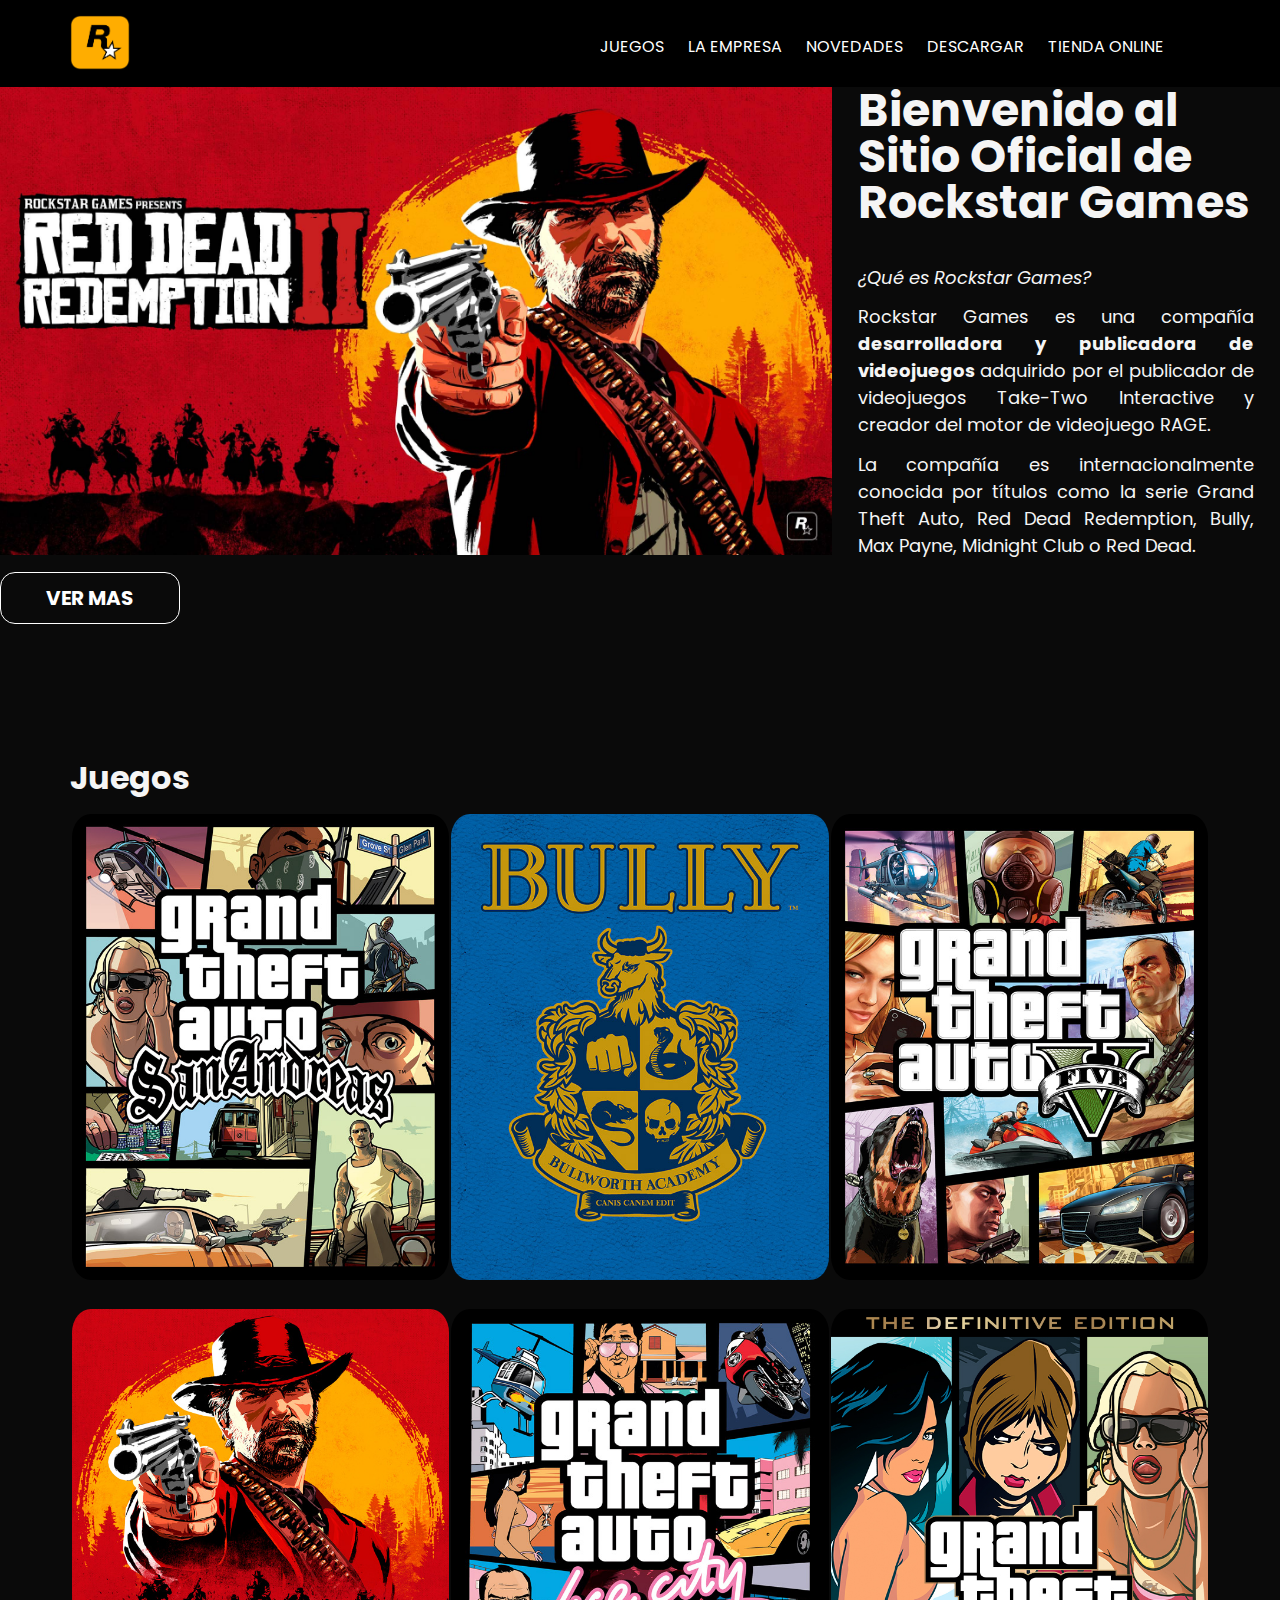
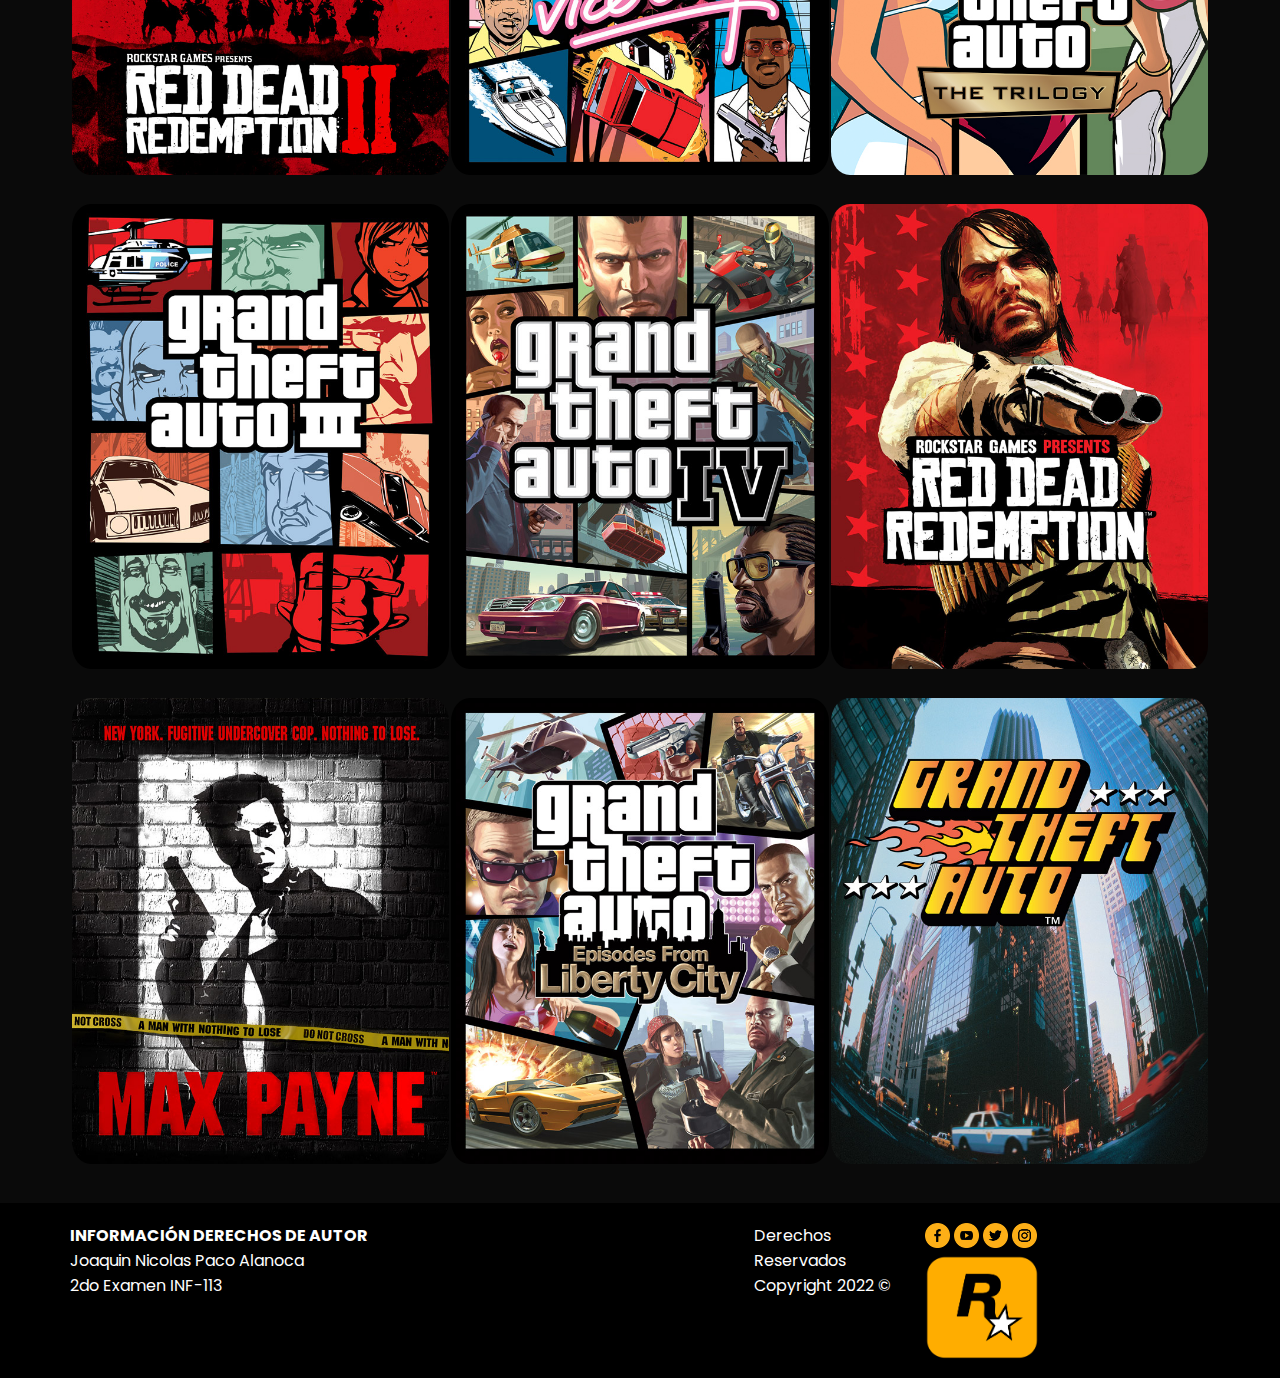
<file: index.html>
<!DOCTYPE html>
<html lang="es-ES">
    <head>
        <meta charset="UTF-8">
        <title>Rocktar Games - Sitio Oficial</title>
        <meta name="viewport" content="width=device-width, initial-scale=1">
        <meta name="description" content="Rockstar Games es una compañía desarrolladora y publicadora de videojuegos">
        <meta name="keywords" content="rockstar,games,gta,bully,rdr,cj,sanandreas">
        <meta name="author" content="Joaquin-Paco-Alanoca">
        <link rel="stylesheet" href="assets/styles/style.css">
        <link rel="icon" href="favicon.png">
        <link rel="preconnect" href="https://fonts.googleapis.com">
        <link rel="preconnect" href="https://fonts.gstatic.com" crossorigin>
        <link href="https://fonts.googleapis.com/css2?family=Poppins:ital,wght@0,200;0,400;0,700;0,900;1,300;1,400&display=swap" rel="stylesheet">
    </head>
    <body>
        <header class="cabecera">
            <div class="container">
                <a href="index.html" class="link-logo"><img src="assets/img/logo.png" class="logo" width="2226" height="2051" alt="esto es el logo"></a>
            <nav class="menu">
                <a href="#">Juegos</a>
                <a href="assets/pags/empresa.html">La empresa</a>
                <a href="#">Novedades</a>
                <a href="#">Descargar</a>
                <a target="_blank" href="https://store.rockstargames.com/es?_gl=1*1i9iln7*_ga*MTU1MDE4MDY1LjE2NTQ4ODY4Njk.*_ga_PJQ2JYZDQC*MTY1NTA4NzkyNC4xMC4wLjE2NTUwODc5MjQuMA..">Tienda Online</a>
            </nav>
            </div>
        </header>
        <main class="contenido">
            <section class="hero">
                <div class="fila1">    
                    <div class="columna1">
                        <div class="slider">
                            <ul>
                                <li><img src="assets/img/slider/sd3.jpg" width="1920" height="1080"></li>
                                <li><img src="assets/img/slider/sd0.jpg" width="1920" height="1080"></li>
                                <li><img src="assets/img/slider/sd4.jpg" width="1920" height="1080"></li>
                                <li><img src="assets/img/slider/sd2.jpg" width="1920" height="1080"></li>
                            </ul>
                        </div>
                    </div>
                    <div class="sl-text">
                        <h1>Bienvenido al Sitio Oficial de Rockstar Games</h1>
                        <p><em>¿Qué es Rockstar Games?</em></p>
                        <p>Rockstar Games es una compañía <strong>desarrolladora y publicadora de videojuegos</strong> adquirido por el publicador de videojuegos Take-Two Interactive y creador del motor de videojuego RAGE.</p>
                        <p>La compañía es internacionalmente conocida por títulos como la serie Grand Theft Auto, Red Dead Redemption, Bully, Max Payne, Midnight Club o Red Dead.</p>
                        <a href="assets/pags/empresa.html"><strong>VER MAS</strong></a>
                    </div>
                </div>                
            </section>
            
            <section class="sec2">
                <div class="container">
                    <div class="juegos">
                        <h2>Juegos</h2>
                        <table class="t-juegos">
                            <tr>
                                <td><a href="assets/pags/gtasa.html"><img src="assets/img/sanandreas.jpg" alt=""></a></td>
                                <td><a href="assets/pags/bully.html"><img src="assets/img/bully.jpg" alt=""></a></td>
                                <td><a href="assets/pags/gtav.html"><img src="assets/img/V.jpg" alt=""></a></td>
                            </tr>
                            <tr>
                                <td><a href="assets/pags/rdr2.html"><img src="assets/img/reddeadredemption2.jpg" alt=""></a></td>
                                <td><a href="assets/pags/gtavc.html"><img src="assets/img/vicecity.jpg" alt=""></a></td>
                                <td><a href="#"><img src="assets/img/GTATrilogy.jpg" alt=""></a></td>
                            </tr>
                            <tr>
                                <td><a href="#"><img src="assets/img/grandtheftauto3.jpg" alt=""></a></td>
                                <td><a href="#"><img src="assets/img/IV.jpg" alt=""></a></td>
                                <td><a href="#"><img src="assets/img/reddeadredemption.jpg" alt=""></a></td>
                            </tr>
                            <tr>
                                <td><a href="#"><img src="assets/img/maxpayne.jpg" alt=""></a></td>
                                <td><a href="#"><img src="assets/img/episodesfromlibertycity.jpg" alt=""></a></td>
                                <td><a href="#"><img src="assets/img/gta.jpg" alt=""></a></td>
                            </tr>
                        </table>
                    </div>             
                </div> 
            </section>
        </main>
        <footer class="pie">
            <div class="container">
                <div class="fila4">
                    <div class="columna4">
                        <h4>INFORMACIÓN DERECHOS DE AUTOR</h4>
                        <p>Joaquin Nicolas Paco Alanoca</p>
                        <p>2do Examen INF-113</p>
                    </div>
                    <div class="columna5">
                        <a href="https://www.facebook.com/rockstargames" target="_blank"><img src="assets/img/facebook.png" alt="icono facebook"></a>
                        <a href="https://www.youtube.com/rockstargames" target="_blank"><img src="assets/img/youtube.png" alt="icono youtube"></a>
                        <a href="https://twitter.com/rockstargames" target="_blank"><img src="assets/img/twitter.png" alt="icono twitter"></a>
                        <a href="https://www.instagram.com/accounts/login/?next=/rockstargames/" target="_blank"><img src="assets/img/instagram.png" alt="icono instagram"></a>
                        <br><a href="index.html"><img src="assets/img/logo.png" id="logo-pie" alt="logo Rockstars"></a>
                    </div>
                    <div class="derechos">
                        <p>Derechos Reservados Copyright 2022 ©</p>
                    </div> 
                </div>
            </div>
        </footer>
    </body>
</html>
</file>
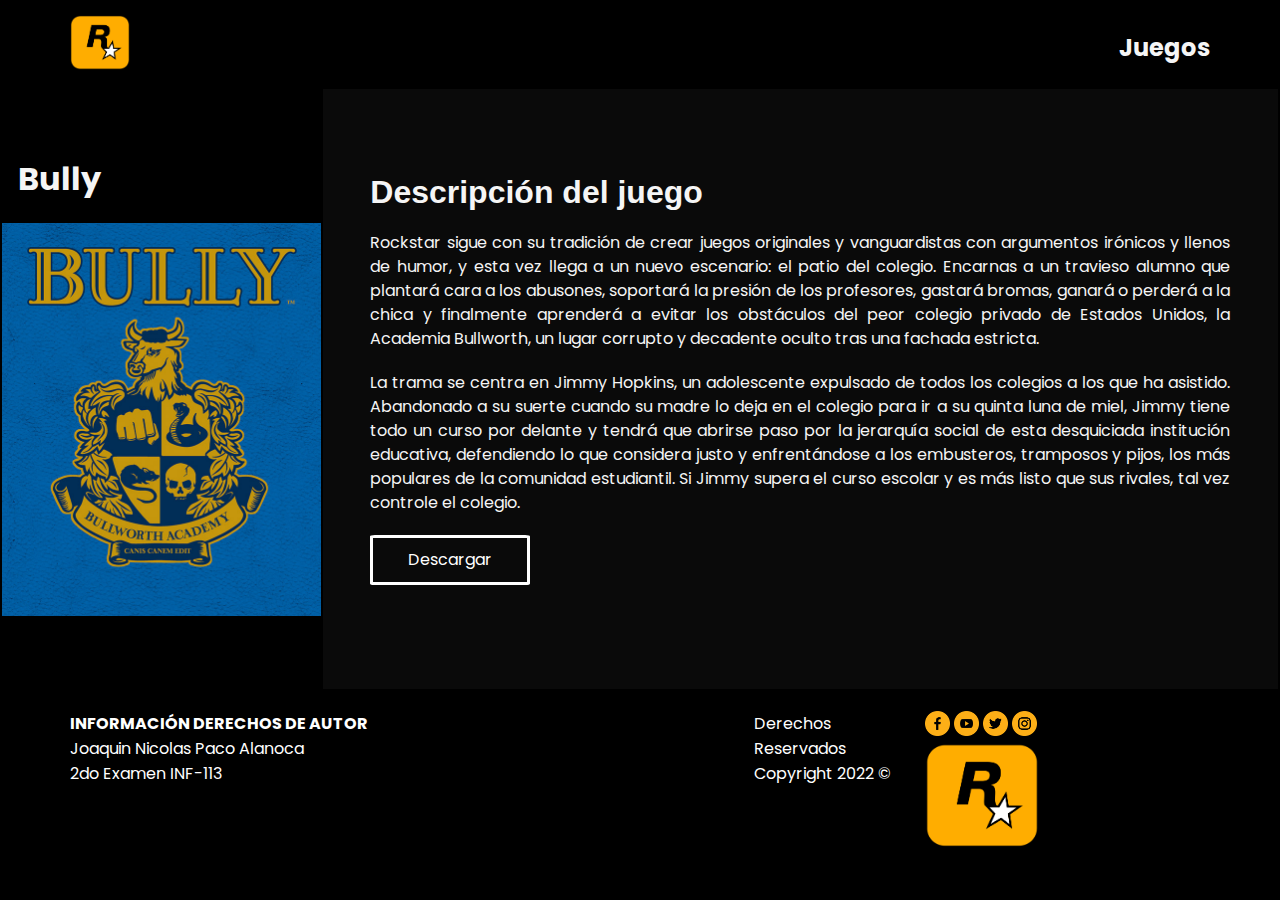
<file: assets/pags/bully.html>
<!DOCTYPE html>
<html lang="es-ES">
<head>
    <meta charset="UTF-8">
    <title>Rocktar Games - Juegos</title>
    <meta name="viewport" content="width=device-width, initial-scale=1.0">
    <meta name="author" content="Joaquin-Paco-Alanoca">
    <link rel="stylesheet" href="../styles/style-pgs.css">
    <link rel="icon" href="../../favicon.png">
    <link rel="preconnect" href="https://fonts.googleapis.com">
    <link rel="preconnect" href="https://fonts.gstatic.com" crossorigin>
    <link href="https://fonts.googleapis.com/css2?family=Poppins:ital,wght@0,200;0,400;0,700;0,900;1,300;1,400&display=swap" rel="stylesheet">
</head>
<body>
    <header class="cabecera">
        <div class="container">
            <a href="../../index.html" class="link-logo"><img src="../img/logo.png" class="logo" width="2226" height="2051" alt="esto es el logo"></a>
            <div class="menu">
                <h2>Juegos</h2>
            </div>
        </div>
    </header>
    <main class="contenido">
        <section class="datos">
            <table>
                <tr>
                    <td id="img-td">
                        <h1>Bully</h1>
                        <img src="../img/bully.jpg" alt="">
                    </td>
                    <td id="texto-td">  
                        <h2>Descripción del juego</h2>    
                        <p>Rockstar sigue con su tradición de crear juegos originales y vanguardistas con argumentos irónicos y llenos de humor, y esta vez llega a un nuevo escenario: el patio del colegio. Encarnas a un travieso alumno que plantará cara a los abusones, soportará la presión de los profesores, gastará bromas, ganará o perderá a la chica y finalmente aprenderá a evitar los obstáculos del peor colegio privado de Estados Unidos, la Academia Bullworth, un lugar corrupto y decadente oculto tras una fachada estricta.</p>
                        <p>La trama se centra en Jimmy Hopkins, un adolescente expulsado de todos los colegios a los que ha asistido. Abandonado a su suerte cuando su madre lo deja en el colegio para ir a su quinta luna de miel, Jimmy tiene todo un curso por delante y tendrá que abrirse paso por la jerarquía social de esta desquiciada institución educativa, defendiendo lo que considera justo y enfrentándose a los embusteros, tramposos y pijos, los más populares de la comunidad estudiantil. Si Jimmy supera el curso escolar y es más listo que sus rivales, tal vez controle el colegio.</p> 
                        <p><a href="#">Descargar</a></p>
                    </td>
                </tr>
            </table>
        </section>
    </main>
    <footer class="pie">
        <div class="container">
            <div class="fila4">
                <div class="columna4">
                    <h4>INFORMACIÓN DERECHOS DE AUTOR</h4>
                    <p>Joaquin Nicolas Paco Alanoca</p>
                    <p>2do Examen INF-113</p>
                </div>
                <div class="columna5">
                    <a href="https://www.facebook.com/rockstargames" target="_blank"><img src="../img/facebook.png" alt="icono facebook"></a>
                    <a href="https://www.youtube.com/rockstargames" target="_blank"><img src="../img/youtube.png" alt="icono youtube"></a>
                    <a href="https://twitter.com/rockstargames" target="_blank"><img src="../img/twitter.png" alt="icono twitter"></a>
                    <a href="https://www.instagram.com/accounts/login/?next=/rockstargames/" target="_blank"><img src="../img/instagram.png" alt="icono instagram"></a>
                    <br><a href="index.html"><img src="../img/logo.png" id="logo-pie" alt="logo Rockstars"></a>
                </div>
                <div class="derechos">
                    <p>Derechos Reservados Copyright 2022 ©</p>
                </div> 
            </div>
        </div>
    </footer>
</body>
</html>
</file>
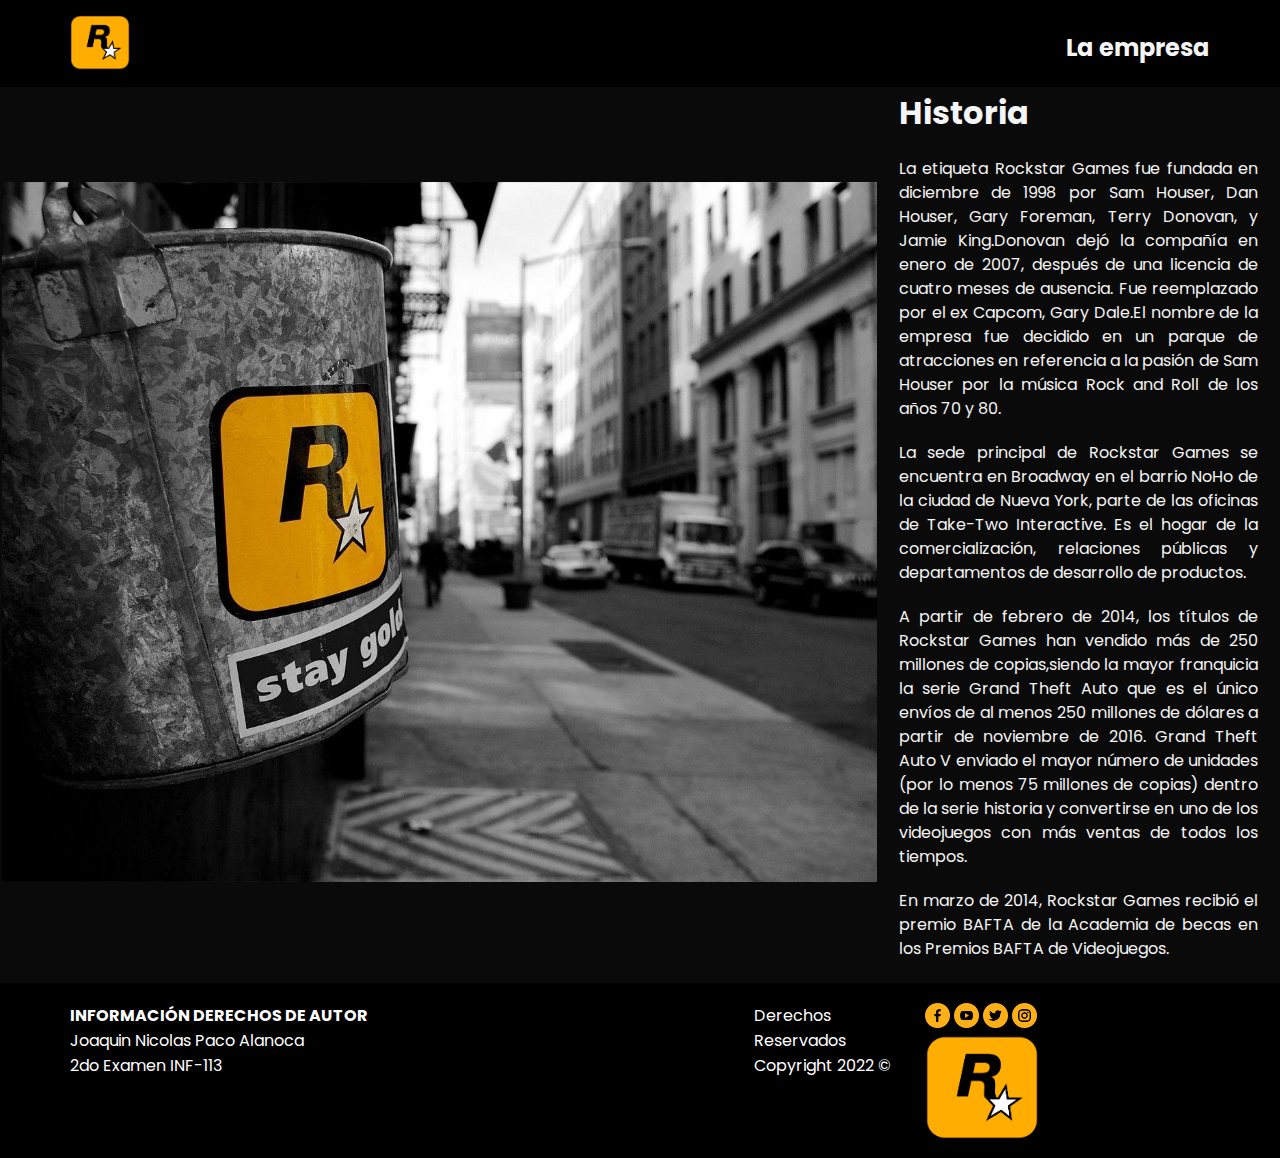
<file: assets/pags/empresa.html>
<!DOCTYPE html>
<html lang="es-ES">
<head>
    <meta charset="UTF-8">
    <title>Rocktar Games - La empresa</title>
    <meta name="viewport" content="width=device-width, initial-scale=1.0">
    <meta name="author" content="Joaquin-Paco-Alanoca">
    <link rel="stylesheet" href="../styles/style-pg.css">
    <link rel="icon" href="../../favicon.png">
    <link rel="preconnect" href="https://fonts.googleapis.com">
    <link rel="preconnect" href="https://fonts.gstatic.com" crossorigin>
    <link href="https://fonts.googleapis.com/css2?family=Poppins:ital,wght@0,200;0,400;0,700;0,900;1,300;1,400&display=swap" rel="stylesheet">
</head>
<body>
    <header class="cabecera">
        <div class="container">
            <a href="../../index.html" class="link-logo"><img src="../img/logo.png" class="logo" width="2226" height="2051" alt="esto es el logo"></a>
            <div class="menu">
                <h2>La empresa</h2>
            </div>
        </div>
    </header>
    <main class="contenido">
        <section class="datos">
            <table>
                <tr>
                    <td><img src="../img/empresa.jpg" alt=""></td>
                    <td id="texto-td">  
                        <h1>Historia</h1>    
                        <p>La etiqueta Rockstar Games fue fundada en diciembre de 1998 por Sam Houser, Dan Houser, Gary Foreman, Terry Donovan, y Jamie King.Donovan dejó la compañía en enero de 2007, después de una licencia de cuatro meses de ausencia. Fue reemplazado por el ex Capcom, Gary Dale.El nombre de la empresa fue decidido en un parque de atracciones en referencia a la pasión de Sam Houser por la música Rock and Roll de los años 70 y 80.</p>
                        <p>La sede principal de Rockstar Games se encuentra en Broadway en el barrio NoHo de la ciudad de Nueva York, parte de las oficinas de Take-Two Interactive. Es el hogar de la comercialización, relaciones públicas y departamentos de desarrollo de productos.</p>
                        <p>A partir de febrero de 2014, los títulos de Rockstar Games han vendido más de 250 millones de copias,siendo la mayor franquicia la serie Grand Theft Auto que es el único envíos de al menos 250 millones de dólares a partir de noviembre de 2016. Grand Theft Auto V enviado el mayor número de unidades (por lo menos 75 millones de copias) dentro de la serie historia y convertirse en uno de los videojuegos con más ventas de todos los tiempos.</p> 
                        <p> En marzo de 2014, Rockstar Games recibió el premio BAFTA de la Academia de becas en los Premios BAFTA de Videojuegos.</p>
                    </td>
                </tr>
            </table>
        </section>
    </main>
    <footer class="pie">
        <div class="container">
            <div class="fila4">
                <div class="columna4">
                    <h4>INFORMACIÓN DERECHOS DE AUTOR</h4>
                    <p>Joaquin Nicolas Paco Alanoca</p>
                    <p>2do Examen INF-113</p>
                </div>
                <div class="columna5">
                    <a href="https://www.facebook.com/rockstargames" target="_blank"><img src="../img/facebook.png" alt="icono facebook"></a>
                    <a href="https://www.youtube.com/rockstargames" target="_blank"><img src="../img/youtube.png" alt="icono youtube"></a>
                    <a href="https://twitter.com/rockstargames" target="_blank"><img src="../img/twitter.png" alt="icono twitter"></a>
                    <a href="https://www.instagram.com/accounts/login/?next=/rockstargames/" target="_blank"><img src="../img/instagram.png" alt="icono instagram"></a>
                    <br><a href="index.html"><img src="../img/logo.png" id="logo-pie" alt="logo Rockstars"></a>
                </div>
                <div class="derechos">
                    <p>Derechos Reservados Copyright 2022 ©</p>
                </div> 
            </div>
        </div>
    </footer>
</body>
</html>
</file>
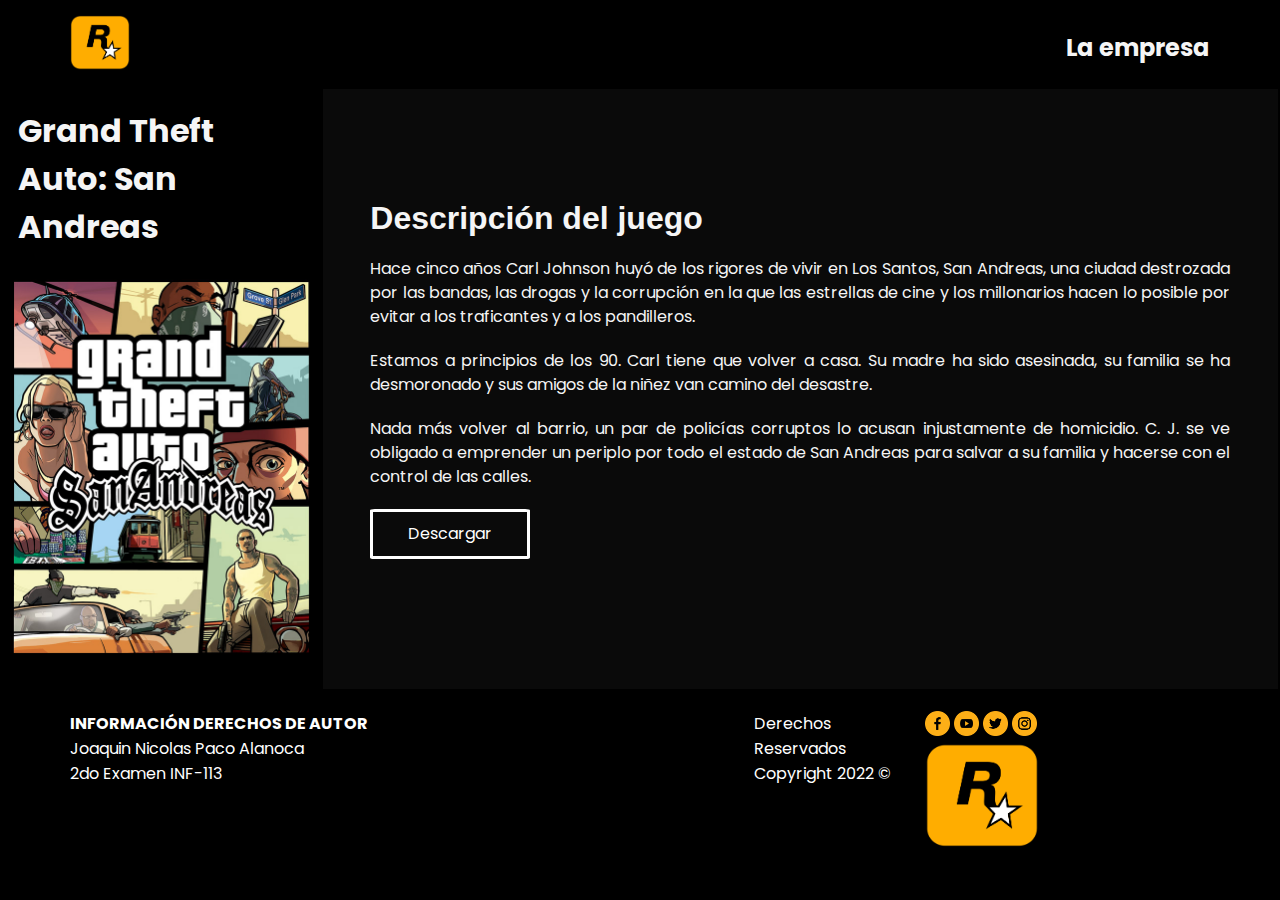
<file: assets/pags/gtasa.html>
<!DOCTYPE html>
<html lang="es-ES">
<head>
    <meta charset="UTF-8">
    <title>Rocktar Games - Juegos</title>
    <meta name="viewport" content="width=device-width, initial-scale=1.0">
    <meta name="author" content="Joaquin-Paco-Alanoca">
    <link rel="stylesheet" href="../styles/style-pgs.css">
    <link rel="icon" href="../../favicon.png">
    <link rel="preconnect" href="https://fonts.googleapis.com">
    <link rel="preconnect" href="https://fonts.gstatic.com" crossorigin>
    <link href="https://fonts.googleapis.com/css2?family=Poppins:ital,wght@0,200;0,400;0,700;0,900;1,300;1,400&display=swap" rel="stylesheet">
</head>
<body>
    <header class="cabecera">
        <div class="container">
            <a href="../../index.html" class="link-logo"><img src="../img/logo.png" class="logo" width="2226" height="2051" alt="esto es el logo"></a>
            <div class="menu">
                <h2>La empresa</h2>
            </div>
        </div>
    </header>
    <main class="contenido">
        <section class="datos">
            <table>
                <tr>
                    <td id="img-td">
                        <h1>Grand Theft Auto: San Andreas</h1>
                        <img src="../img/sanandreas.jpg" alt="">
                    </td>
                    <td id="texto-td">  
                        <h2>Descripción del juego</h2>    
                        <p>Hace cinco años Carl Johnson huyó de los rigores de vivir en Los Santos, San Andreas, una ciudad destrozada por las bandas, las drogas y la corrupción en la que las estrellas de cine y los millonarios hacen lo posible por evitar a los traficantes y a los pandilleros.</p>
                        <p>Estamos a principios de los 90. Carl tiene que volver a casa. Su madre ha sido asesinada, su familia se ha desmoronado y sus amigos de la niñez van camino del desastre. 
                        <p>Nada más volver al barrio, un par de policías corruptos lo acusan injustamente de homicidio. C. J. se ve obligado a emprender un periplo por todo el estado de San Andreas para salvar a su familia y hacerse con el control de las calles.</p> 
                        <p><a href="#">Descargar</a></p>
                    </td>
                </tr>
            </table>
        </section>
    </main>
    <footer class="pie">
        <div class="container">
            <div class="fila4">
                <div class="columna4">
                    <h4>INFORMACIÓN DERECHOS DE AUTOR</h4>
                    <p>Joaquin Nicolas Paco Alanoca</p>
                    <p>2do Examen INF-113</p>
                </div>
                <div class="columna5">
                    <a href="https://www.facebook.com/rockstargames" target="_blank"><img src="../img/facebook.png" alt="icono facebook"></a>
                    <a href="https://www.youtube.com/rockstargames" target="_blank"><img src="../img/youtube.png" alt="icono youtube"></a>
                    <a href="https://twitter.com/rockstargames" target="_blank"><img src="../img/twitter.png" alt="icono twitter"></a>
                    <a href="https://www.instagram.com/accounts/login/?next=/rockstargames/" target="_blank"><img src="../img/instagram.png" alt="icono instagram"></a>
                    <br><a href="index.html"><img src="../img/logo.png" id="logo-pie" alt="logo Rockstars"></a>
                </div>
                <div class="derechos">
                    <p>Derechos Reservados Copyright 2022 ©</p>
                </div> 
            </div>
        </div>
    </footer>
</body>
</html>
</file>
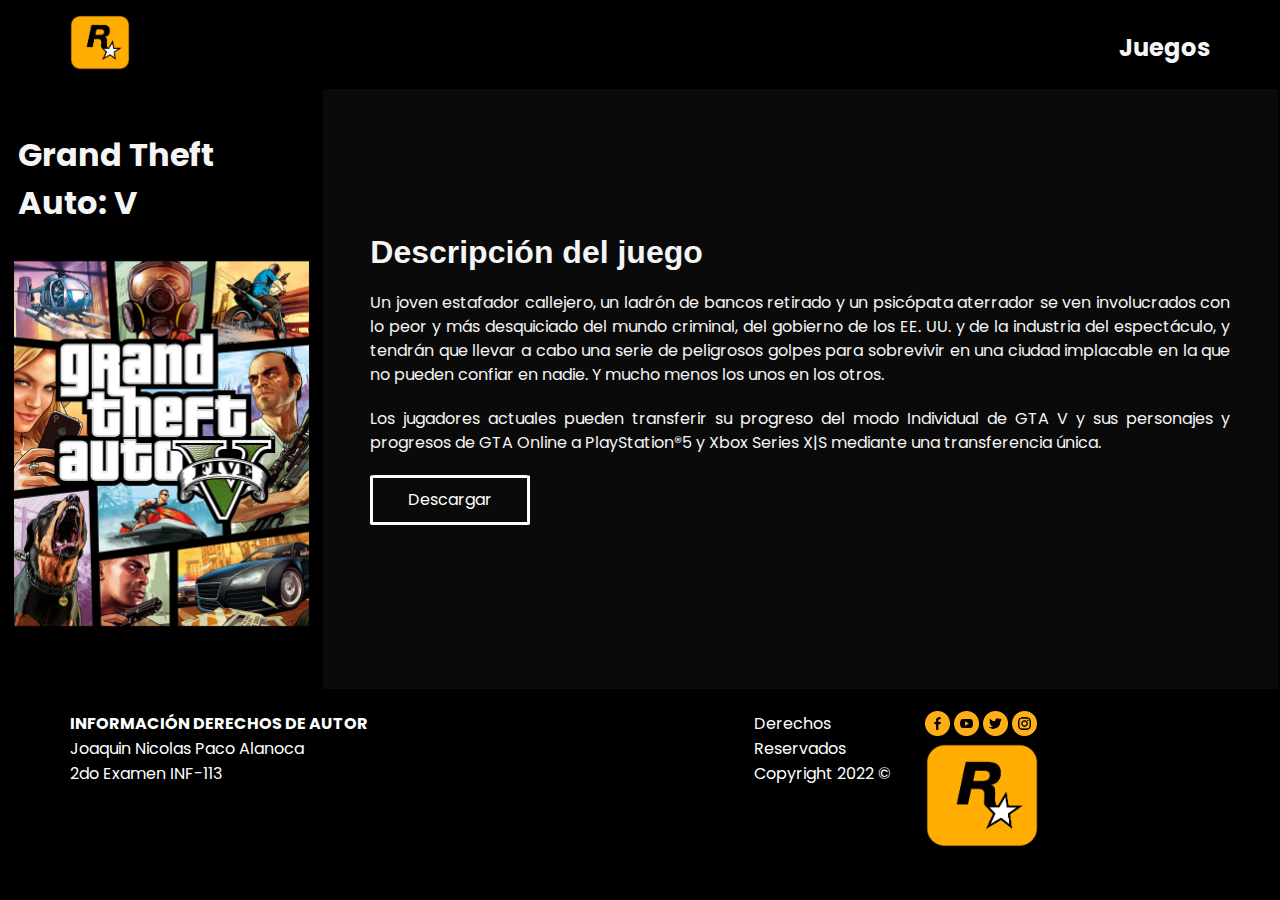
<file: assets/pags/gtav.html>
<!DOCTYPE html>
<html lang="es-ES">
<head>
    <meta charset="UTF-8">
    <title>Rocktar Games - Juegos</title>
    <meta name="viewport" content="width=device-width, initial-scale=1.0">
    <meta name="author" content="Joaquin-Paco-Alanoca">
    <link rel="stylesheet" href="../styles/style-pgs.css">
    <link rel="icon" href="../../favicon.png">
    <link rel="preconnect" href="https://fonts.googleapis.com">
    <link rel="preconnect" href="https://fonts.gstatic.com" crossorigin>
    <link href="https://fonts.googleapis.com/css2?family=Poppins:ital,wght@0,200;0,400;0,700;0,900;1,300;1,400&display=swap" rel="stylesheet">
</head>
<body>
    <header class="cabecera">
        <div class="container">
            <a href="../../index.html" class="link-logo"><img src="../img/logo.png" class="logo" width="2226" height="2051" alt="esto es el logo"></a>
            <div class="menu">
                <h2>Juegos</h2>
            </div>
        </div>
    </header>
    <main class="contenido">
        <section class="datos">
            <table>
                <tr>
                    <td id="img-td">
                        <h1>Grand Theft Auto: V</h1>
                        <img src="../img/V.jpg" alt="">
                    </td>
                    <td id="texto-td">  
                        <h2>Descripción del juego</h2>    
                        <p>Un joven estafador callejero, un ladrón de bancos retirado y un psicópata aterrador se ven involucrados con lo peor y más desquiciado del mundo criminal, del gobierno de los EE. UU. y de la industria del espectáculo, y tendrán que llevar a cabo una serie de peligrosos golpes para sobrevivir en una ciudad implacable en la que no pueden confiar en nadie. Y mucho menos los unos en los otros.</p>
                        <p>Los jugadores actuales pueden transferir su progreso del modo Individual de GTA V y sus personajes y progresos de GTA Online a PlayStation®5 y Xbox Series X|S mediante una transferencia única.</p> 
                        <p><a href="#">Descargar</a></p>
                    </td>
                </tr>
            </table>
        </section>
    </main>
    <footer class="pie">
        <div class="container">
            <div class="fila4">
                <div class="columna4">
                    <h4>INFORMACIÓN DERECHOS DE AUTOR</h4>
                    <p>Joaquin Nicolas Paco Alanoca</p>
                    <p>2do Examen INF-113</p>
                </div>
                <div class="columna5">
                    <a href="https://www.facebook.com/rockstargames" target="_blank"><img src="../img/facebook.png" alt="icono facebook"></a>
                    <a href="https://www.youtube.com/rockstargames" target="_blank"><img src="../img/youtube.png" alt="icono youtube"></a>
                    <a href="https://twitter.com/rockstargames" target="_blank"><img src="../img/twitter.png" alt="icono twitter"></a>
                    <a href="https://www.instagram.com/accounts/login/?next=/rockstargames/" target="_blank"><img src="../img/instagram.png" alt="icono instagram"></a>
                    <br><a href="index.html"><img src="../img/logo.png" id="logo-pie" alt="logo Rockstars"></a>
                </div>
                <div class="derechos">
                    <p>Derechos Reservados Copyright 2022 ©</p>
                </div> 
            </div>
        </div>
    </footer>
</body>
</html>
</file>
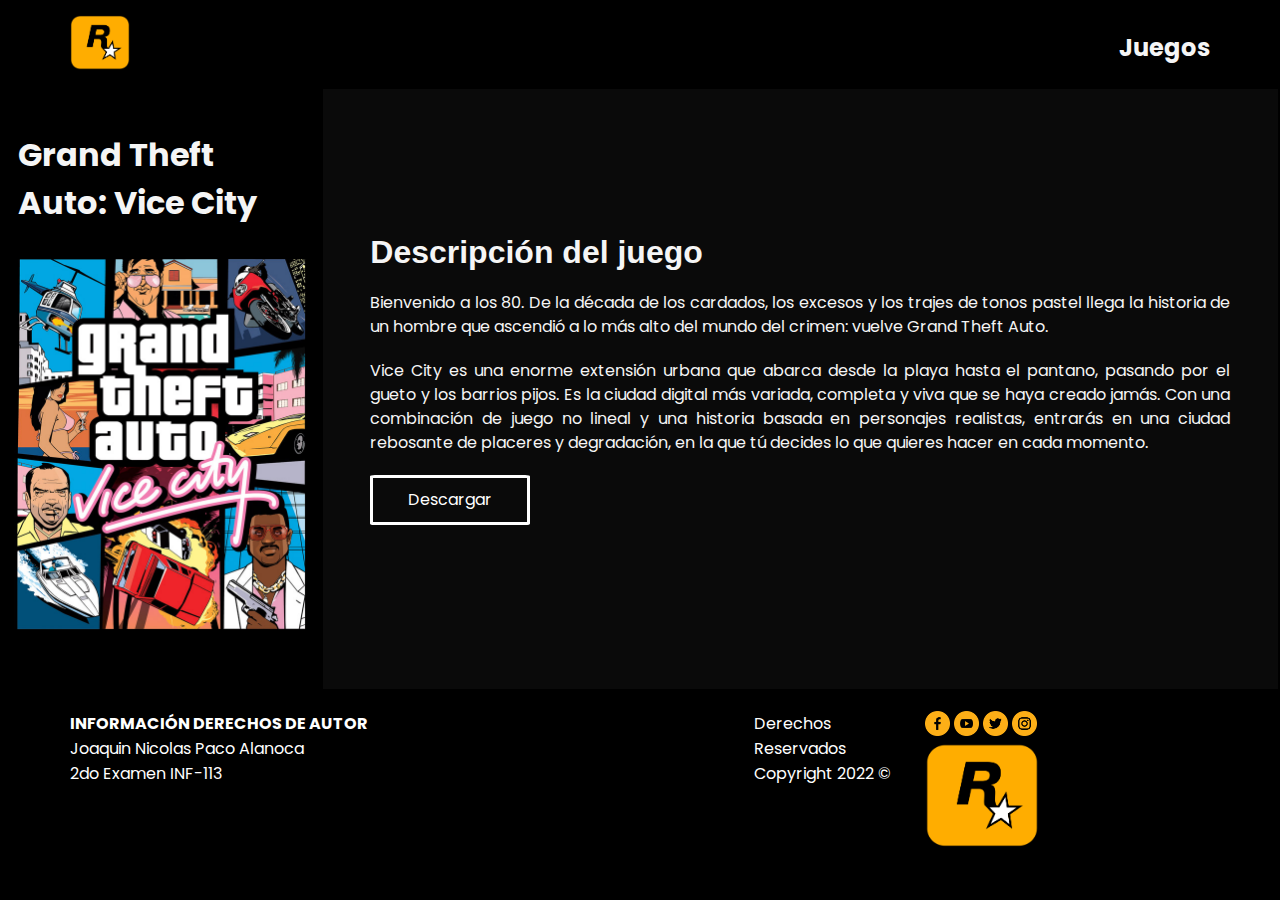
<file: assets/pags/gtavc.html>
<!DOCTYPE html>
<html lang="es-ES">
<head>
    <meta charset="UTF-8">
    <title>Rocktar Games - Juegos</title>
    <meta name="viewport" content="width=device-width, initial-scale=1.0">
    <meta name="author" content="Joaquin-Paco-Alanoca">
    <link rel="stylesheet" href="../styles/style-pgs.css">
    <link rel="icon" href="../../favicon.png">
    <link rel="preconnect" href="https://fonts.googleapis.com">
    <link rel="preconnect" href="https://fonts.gstatic.com" crossorigin>
    <link href="https://fonts.googleapis.com/css2?family=Poppins:ital,wght@0,200;0,400;0,700;0,900;1,300;1,400&display=swap" rel="stylesheet">
</head>
<body>
    <header class="cabecera">
        <div class="container">
            <a href="../../index.html" class="link-logo"><img src="../img/logo.png" class="logo" width="2226" height="2051" alt="esto es el logo"></a>
            <div class="menu">
                <h2>Juegos</h2>
            </div>
        </div>
    </header>
    <main class="contenido">
        <section class="datos">
            <table>
                <tr>
                    <td id="img-td">
                        <h1>Grand Theft Auto: Vice City</h1>
                        <img src="../img/vicecity.jpg" alt="">
                    </td>
                    <td id="texto-td">  
                        <h2>Descripción del juego</h2>    
                        <p>Bienvenido a los 80. De la década de los cardados, los excesos y los trajes de tonos pastel llega la historia de un hombre que ascendió a lo más alto del mundo del crimen: vuelve Grand Theft Auto.</p>
                        <p>Vice City es una enorme extensión urbana que abarca desde la playa hasta el pantano, pasando por el gueto y los barrios pijos. Es la ciudad digital más variada, completa y viva que se haya creado jamás. Con una combinación de juego no lineal y una historia basada en personajes realistas, entrarás en una ciudad rebosante de placeres y degradación, en la que tú decides lo que quieres hacer en cada momento.</p> 
                        <p><a href="#">Descargar</a></p>
                    </td>
                </tr>
            </table>
        </section>
    </main>
    <footer class="pie">
        <div class="container">
            <div class="fila4">
                <div class="columna4">
                    <h4>INFORMACIÓN DERECHOS DE AUTOR</h4>
                    <p>Joaquin Nicolas Paco Alanoca</p>
                    <p>2do Examen INF-113</p>
                </div>
                <div class="columna5">
                    <a href="https://www.facebook.com/rockstargames" target="_blank"><img src="../img/facebook.png" alt="icono facebook"></a>
                    <a href="https://www.youtube.com/rockstargames" target="_blank"><img src="../img/youtube.png" alt="icono youtube"></a>
                    <a href="https://twitter.com/rockstargames" target="_blank"><img src="../img/twitter.png" alt="icono twitter"></a>
                    <a href="https://www.instagram.com/accounts/login/?next=/rockstargames/" target="_blank"><img src="../img/instagram.png" alt="icono instagram"></a>
                    <br><a href="index.html"><img src="../img/logo.png" id="logo-pie" alt="logo Rockstars"></a>
                </div>
                <div class="derechos">
                    <p>Derechos Reservados Copyright 2022 ©</p>
                </div> 
            </div>
        </div>
    </footer>
</body>
</html>
</file>
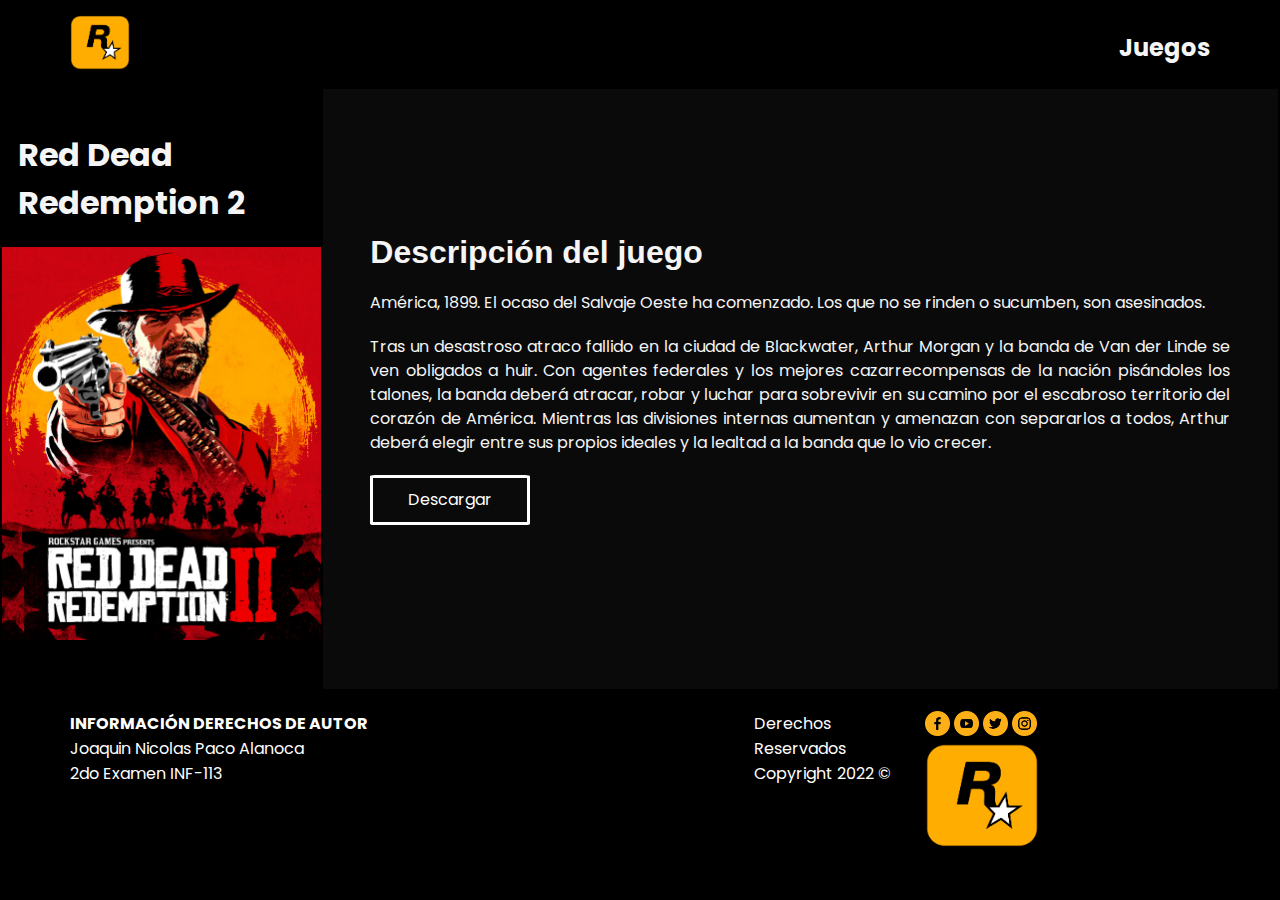
<file: assets/pags/rdr2.html>
<!DOCTYPE html>
<html lang="es-ES">
<head>
    <meta charset="UTF-8">
    <title>Rocktar Games - Juegos</title>
    <meta name="viewport" content="width=device-width, initial-scale=1.0">
    <meta name="author" content="Joaquin-Paco-Alanoca">
    <link rel="stylesheet" href="../styles/style-pgs.css">
    <link rel="icon" href="../../favicon.png">
    <link rel="preconnect" href="https://fonts.googleapis.com">
    <link rel="preconnect" href="https://fonts.gstatic.com" crossorigin>
    <link href="https://fonts.googleapis.com/css2?family=Poppins:ital,wght@0,200;0,400;0,700;0,900;1,300;1,400&display=swap" rel="stylesheet">
</head>
<body>
    <header class="cabecera">
        <div class="container">
            <a href="../../index.html" class="link-logo"><img src="../img/logo.png" class="logo" width="2226" height="2051" alt="esto es el logo"></a>
            <div class="menu">
                <h2>Juegos</h2>
            </div>
        </div>
    </header>
    <main class="contenido">
        <section class="datos">
            <table>
                <tr>
                    <td id="img-td">
                        <h1>Red Dead Redemption 2</h1>
                        <img src="../img/reddeadredemption2.jpg" alt="">
                    </td>
                    <td id="texto-td">  
                        <h2>Descripción del juego</h2>    
                        <p>América, 1899. El ocaso del Salvaje Oeste ha comenzado. Los que no se rinden o sucumben, son asesinados.</p>
                        <p>Tras un desastroso atraco fallido en la ciudad de Blackwater, Arthur Morgan y la banda de Van der Linde se ven obligados a huir. Con agentes federales y los mejores cazarrecompensas de la nación pisándoles los talones, la banda deberá atracar, robar y luchar para sobrevivir en su camino por el escabroso territorio del corazón de América. Mientras las divisiones internas aumentan y amenazan con separarlos a todos, Arthur deberá elegir entre sus propios ideales y la lealtad a la banda que lo vio crecer.</p> 
                        <p><a href="#">Descargar</a></p>
                    </td>
                </tr>
            </table>
        </section>
    </main>
    <footer class="pie">
        <div class="container">
            <div class="fila4">
                <div class="columna4">
                    <h4>INFORMACIÓN DERECHOS DE AUTOR</h4>
                    <p>Joaquin Nicolas Paco Alanoca</p>
                    <p>2do Examen INF-113</p>
                </div>
                <div class="columna5">
                    <a href="https://www.facebook.com/rockstargames" target="_blank"><img src="../img/facebook.png" alt="icono facebook"></a>
                    <a href="https://www.youtube.com/rockstargames" target="_blank"><img src="../img/youtube.png" alt="icono youtube"></a>
                    <a href="https://twitter.com/rockstargames" target="_blank"><img src="../img/twitter.png" alt="icono twitter"></a>
                    <a href="https://www.instagram.com/accounts/login/?next=/rockstargames/" target="_blank"><img src="../img/instagram.png" alt="icono instagram"></a>
                    <br><a href="index.html"><img src="../img/logo.png" id="logo-pie" alt="logo Rockstars"></a>
                </div>
                <div class="derechos">
                    <p>Derechos Reservados Copyright 2022 ©</p>
                </div> 
            </div>
        </div>
    </footer>
</body>
</html>
</file>
<file: assets/styles/style.css>
*{
    box-sizing: border-box;
    padding: 0%;
    margin: 0%;
}
body{
   font-family: 'Poppins', sans-serif;
   background-color: rgb(10, 10, 10);
   color: rgb(245, 245, 245);
}
.cabecera{
   padding-top: 15px;
   padding-bottom: 10px;
   background-color:#000;
}
.cabecera .link-logo
{
   display: inline-block;
   vertical-align: middle;
}
.cabecera .link-logo .logo {
   width:60px;
   height: auto;
}
.cabecera .menu
{
   display: inline-block;
   vertical-align: middle;
   margin-left:40%;
}
.cabecera .menu a{
   margin-left: 10px;
   margin-right: 10px;
   text-decoration: none;
   color: #fff;
   text-transform: uppercase;
}
.cabecera .menu a:hover{
   text-decoration: none;
   background-color: #FDAF17;
   border-radius: 3%;
   padding: 5px;
   border-style: hidden;
   color: #000;
   font-family: 'Poppins Black', sans-serif;
   text-transform: uppercase;
}
a{
   display: inline-block;
}
.container{
   width: 1170px;
   padding: 0 15px;
   margin: 0 auto;
}
.hero{
   display: block;
   position: inline-block;
   height: 570px;
}
.fila1 .columna1 .slider{
   width: 65%;
   float: left;
   margin-right: 2%;
}
.fila1 .columna1 .sl-text{
   width: 30%;
   margin: auto;
   display: block;
}
.hero .sl-text h1{
   font-size: 46px;
   line-height: 1;  
   margin-bottom: 3%;
}
.hero .sl-text p{
   font-size: 18px;
   line-height: 1.5;
   padding-right: 2%;
   margin-bottom: 1%;
   text-align: justify;  
   vertical-align: bottom;
}

.hero .sl-text a{
   text-decoration:none;
   color: #fff; 
   font-size: 20px;
   padding: 10px 45px;
   margin: auto;
   border-style:solid;
   border-width: thin;
   border-radius: 15px;
}
.sl-text a:hover{
   background-color: #FDAF17;
   color: #000;
   padding: 10px 45px;
   border-radius: 15px;
}

/*Esto se encarga del Slider*/
.hero .slider img{
   width: 100%;
   height: auto;
   display: inline-block;
}
.hero .slider{
   width: 100%;
   margin: auto;
   overflow: hidden;
}
.hero .slider ul{
   display:flex;
   padding:0;
   width:400%;
   animation: cambio 35s infinite alternate;
   animation-timing-function: ease-in-out;
}
.hero .slider li{
   width: 100%;
   list-style: none;
}
.hero .slider img{
   width: 100%;
   height: auto;
}
 @keyframes cambio{
   0%{margin-left: 0%;}
   20%{margin-left: 0%;}
   
   25%{margin-left: -100%;}
   45%{margin-left: -100%;}
   
   50%{margin-left: -200%;}
   70%{margin-left: -200%;}
   
   75%{margin-left: -300%;}
   100%{margin-left: -300%;}
 }
.contenido{
   display:block
}
.sec2{
   margin: auto;
   margin-top: 6%;
   padding: 20px;
   align-items: center;
   height: auto;
}

.sec2 .container .juegos .t-juegos tr td{
   width: auto;
}
.sec2 .container .juegos h2{
   font-size: 32px;
}
.sec2 .container .juegos .t-juegos img{
   width: 100%;
   height: auto;
   border-radius: 5%;
   margin: 10px 0 ;
}
.pie{
   background-color: #000;
   color: #fff;
   display:block;
   position: relative;
   margin: auto;
   padding: 20px 0;
   width: 100%;
   height: 175px;
}

.pie .container .fila4 .columna4{
   width: 60%;
   float: left;
   align-items: center;
   position: relative;
}
.pie .container .fila4 .columna5{
   width: 25%;
   float: right;
   align-items: center;
   position: relative;
}

.pie .container .fila4 .columna5 img{
   width: 25px;
   height: auto;
   display: block;
}

.pie .container .fila4 .columna5 #logo-pie{
   width: 40%;
   height: auto;
   display: block;
}

@media screen and (max-width: 500px)
{
}
@media screen and (min-width: 500px)
{
}
@media(orientation:landscape)
{
}

@media(orientation:portrait)
{
}
</file>
<file: assets/styles/style-pgs.css>
*{
    box-sizing: border-box;
    padding: 0%;
    margin: 0%;
}
body{
   font-family: 'Poppins', sans-serif;
   background-color: #000;
   color: rgb(245, 245, 245);
}
.cabecera{
   padding-top: 15px;
   padding-bottom: 10px;
   background-color:#000;
   vertical-align: middle;
}
.cabecera .link-logo
{
   display: inline-block;
}
.cabecera .link-logo .logo {
   width:60px;
   height: auto;
}
.cabecera .menu
{
   float: right;
   padding: 15px 0;
}
a{
   display: inline-block;
}
.container{
   width: 1170px;
   padding: 0 15px;
   margin: 0 auto;
}
table{
   max-width: 100%;
   height: auto;
}
table td > h1{
   padding: 0 5%;
   margin-bottom: 20px;
   font-size: 32px;
}

table td > h2{
   padding: 0 5%;
   margin-bottom: 20px;
   font-size: 32px;
   font-family: 'Poppins Light',sans-serif;
}
table td > p{
   padding: 0 5%;
   text-align: justify;
   line-height: 1.5;
   margin-bottom: 20px;
}

table td > img{  
   height: auto;
   width: 100%;
}

table td a{
   border-style: solid;
   border-radius: 3%;
   padding: 10px 35px;
   text-decoration: none;
   color: #fff;
}
table td a:hover{
   border-style: hidden;
   border-radius: 3%;
   padding: 10px 35px;
   text-decoration: none;
   color: #000;
   background-color: #FDAF17;
}
#texto-td{
   background-color: rgb(10, 10, 10);
   vertical-align: center;
}

#img-td{
   height: 600px;
   width: 25%;
}
.pie{
   background-color: #000;
   color: #fff;
   display:block;
   position: relative;
   margin: auto;
   padding: 20px 0;
   width: 100%;
   height: 175px;
}

.pie .container .fila4 .columna4{
   width: 60%;
   float: left;
   align-items: center;
   position: relative;
}
.pie .container .fila4 .columna5{
   width: 25%;
   float: right;
   align-items: center;
   position: relative;
}

.pie .container .fila4 .columna5 img{
   width: 25px;
   height: auto;
   display: block;
}

.pie .container .fila4 .columna5 #logo-pie{
   width: 40%;
   height: auto;
   display: block;
}

@media screen and (max-width: 500px)
{
}
@media screen and (min-width: 500px)
{
}
@media(orientation:landscape)
{
}

@media(orientation:portrait)
{
}
</file>
<file: assets/styles/style-pg.css>
*{
    box-sizing: border-box;
    padding: 0%;
    margin: 0%;
}
body{
   font-family: 'Poppins', sans-serif;
   background-color: rgb(10, 10, 10);
   color: rgb(245, 245, 245);
}
.cabecera{
   padding-top: 15px;
   padding-bottom: 10px;
   background-color:#000;
   vertical-align: middle;
}
.cabecera .link-logo
{
   display: inline-block;
}
.cabecera .link-logo .logo {
   width:60px;
   height: auto;
}
.cabecera .menu
{
   float: right;
   padding: 15px 0;
}
a{
   display: inline-block;
}
.container{
   width: 1170px;
   padding: 0 15px;
   margin: 0 auto;
}
table{
   max-width: 100%;
}
table td > h1{
   padding: 0 5%;
   margin-bottom: 20px;
   font-size: 32px;
}

table td > p{
   padding: 0 5%;
   text-align: justify;
   line-height: 1.5;
   margin-bottom: 20px;
}

table td > img{
   height: 700px;
   width: auto;
}

.pie{
   background-color: #000;
   color: #fff;
   display:block;
   position: relative;
   margin: auto;
   padding: 20px 0;
   width: 100%;
   height: 175px;
}

.pie .container .fila4 .columna4{
   width: 60%;
   float: left;
   align-items: center;
   position: relative;
}
.pie .container .fila4 .columna5{
   width: 25%;
   float: right;
   align-items: center;
   position: relative;
}

.pie .container .fila4 .columna5 img{
   width: 25px;
   height: auto;
   display: block;
}

.pie .container .fila4 .columna5 #logo-pie{
   width: 40%;
   height: auto;
   display: block;
}

@media screen and (max-width: 500px)
{
}
@media screen and (min-width: 500px)
{
}
@media(orientation:landscape)
{
}

@media(orientation:portrait)
{
}
</file>
